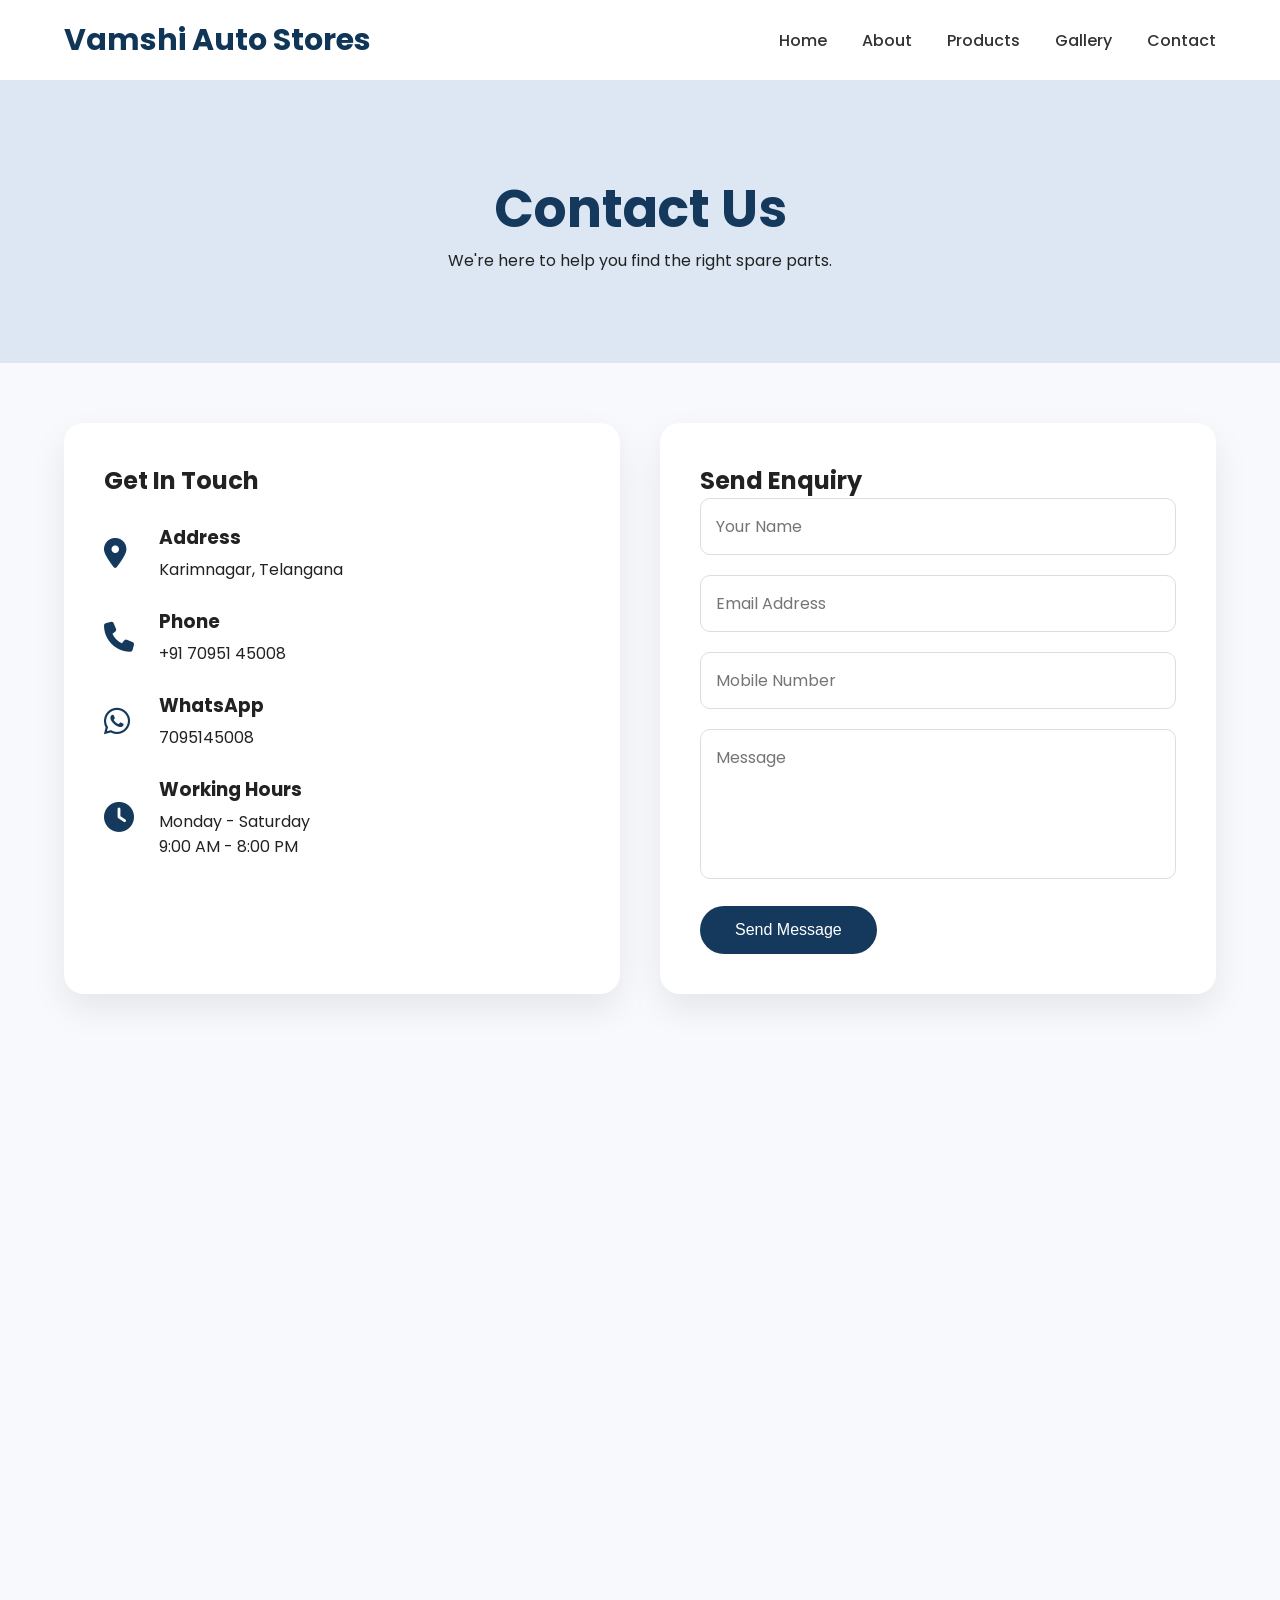
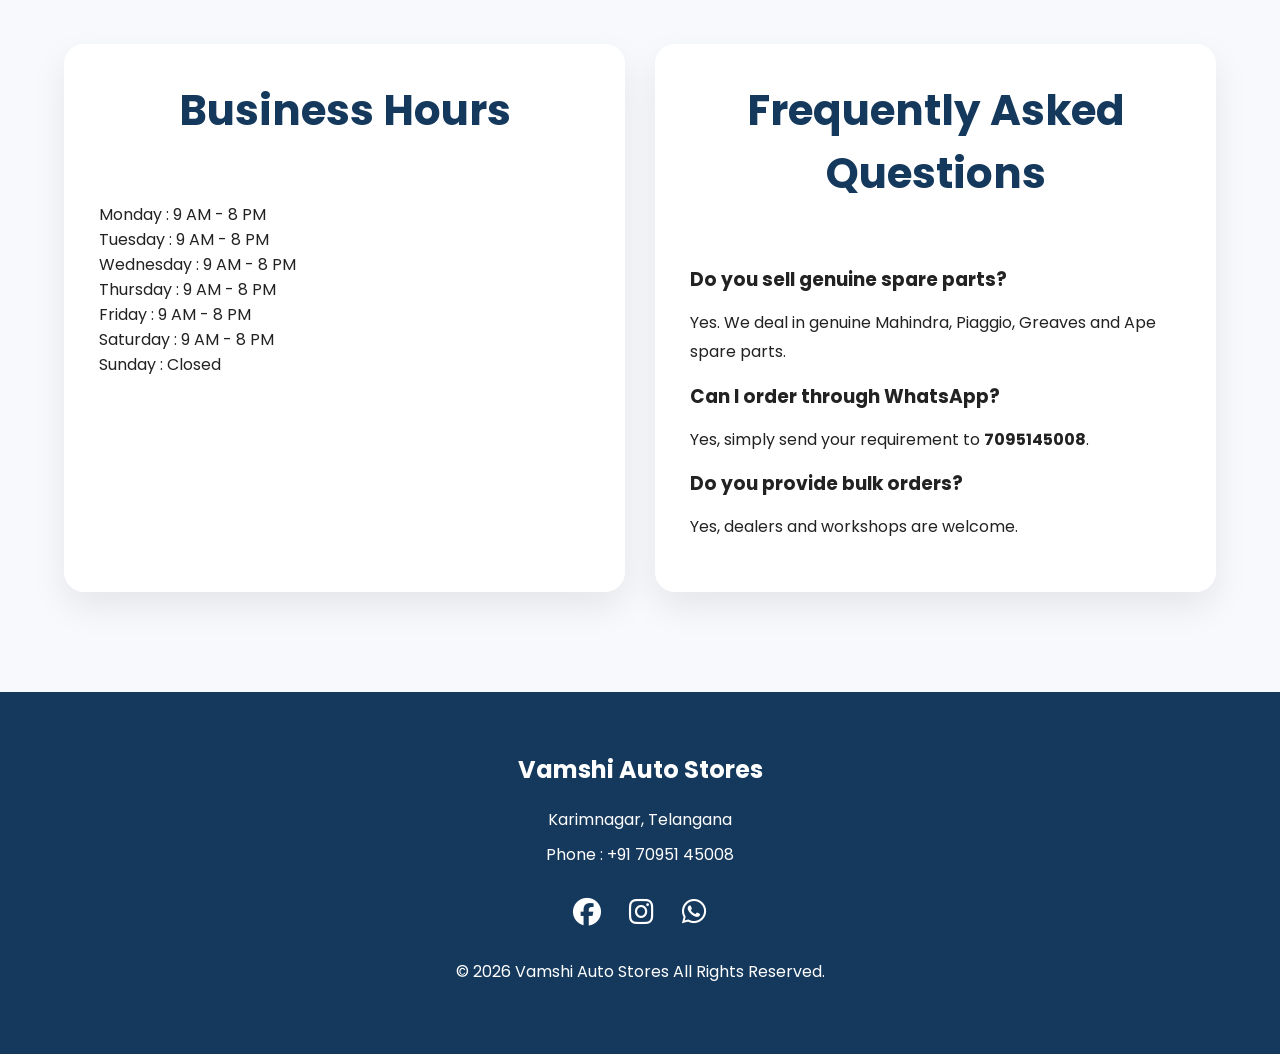
<file: contact.html>
<!DOCTYPE html>
<html lang="en">

<head>

<meta charset="UTF-8">
<meta name="viewport" content="width=device-width, initial-scale=1.0">

<title>Contact | Vamshi Auto Stores</title>

<link rel="stylesheet" href="style.css">
<link rel="stylesheet" href="responsive.css">

<link href="https://fonts.googleapis.com/css2?family=Poppins:wght@300;400;500;600;700&display=swap" rel="stylesheet">

<link rel="stylesheet"
href="https://cdnjs.cloudflare.com/ajax/libs/font-awesome/6.6.0/css/all.min.css">

<style>

.contact-banner{

margin-top:80px;
padding:90px 20px;
background:#DCE7F3;
text-align:center;

}

.contact-banner h1{

font-size:52px;
color:#15395c;

}

.contact-wrapper{

width:90%;
max-width:1200px;
margin:60px auto;

display:grid;
grid-template-columns:1fr 1fr;
gap:40px;

}

.contact-info{

background:white;
padding:40px;
border-radius:20px;
box-shadow:0 15px 35px rgba(0,0,0,.08);

}

.contact-info h2{

margin-bottom:25px;

}

.info-box{

display:flex;
align-items:center;
margin-bottom:25px;

}

.info-box i{

font-size:30px;
color:#15395c;
width:55px;

}

.info-box div h3{

margin-bottom:5px;

}

.contact-form{

background:white;

padding:40px;

border-radius:20px;

box-shadow:0 15px 35px rgba(0,0,0,.08);

}

.contact-form input,
.contact-form textarea{

width:100%;

padding:15px;

margin-bottom:20px;

border:1px solid #ddd;

border-radius:10px;

font-size:16px;

font-family:Poppins;

}

.contact-form textarea{

height:150px;

resize:none;

}

.contact-form button{

background:#15395c;

color:white;

padding:15px 35px;

border:none;

border-radius:50px;

cursor:pointer;

font-size:16px;

}

iframe{

width:90%;

height:450px;

display:block;

margin:40px auto;

border:none;

border-radius:20px;

}

.business-hours{

width:90%;

max-width:1200px;

margin:auto;

display:grid;

grid-template-columns:repeat(2,1fr);

gap:30px;

}

.hours{

background:white;

padding:35px;

border-radius:20px;

box-shadow:0 15px 35px rgba(0,0,0,.08);

}

.faq{

background:white;

padding:35px;

border-radius:20px;

box-shadow:0 15px 35px rgba(0,0,0,.08);

}

.faq h3{

margin-bottom:15px;

}

.faq p{

margin-bottom:15px;

line-height:1.8;

}

@media(max-width:900px){

.contact-wrapper,
.business-hours{

grid-template-columns:1fr;

}

}

</style>

</head>

<body>

<header>

<nav class="navbar">

<div class="logo">

<h2>Vamshi Auto Stores</h2>

</div>

<ul class="nav-links">

<li><a href="index.html">Home</a></li>

<li><a href="about.html">About</a></li>

<li><a href="products.html">Products</a></li>

<li><a href="gallery.html">Gallery</a></li>

<li><a href="contact.html" class="active">Contact</a></li>

</ul>

<div class="menu-btn">

<i class="fas fa-bars"></i>

</div>

</nav>

</header>

<section class="contact-banner">

<h1>Contact Us</h1>

<p>

We're here to help you find the right spare parts.

</p>

</section>

<div class="contact-wrapper">

<div class="contact-info">

<h2>Get In Touch</h2>

<div class="info-box">

<i class="fas fa-map-marker-alt"></i>

<div>

<h3>Address</h3>

<p>Karimnagar, Telangana</p>

</div>

</div>

<div class="info-box">

<i class="fas fa-phone"></i>

<div>

<h3>Phone</h3>

<p>+91 70951 45008</p>

</div>

</div>

<div class="info-box">

<i class="fab fa-whatsapp"></i>

<div>

<h3>WhatsApp</h3>

<p>7095145008</p>

</div>

</div>

<div class="info-box">

<i class="fas fa-clock"></i>

<div>

<h3>Working Hours</h3>

<p>Monday - Saturday</p>

<p>9:00 AM - 8:00 PM</p>

</div>

</div>

</div>

<div class="contact-form">

<h2>Send Enquiry</h2>

<form>

<input type="text" placeholder="Your Name">

<input type="email" placeholder="Email Address">

<input type="tel" placeholder="Mobile Number">

<textarea placeholder="Message"></textarea>

<button type="submit">

Send Message

</button>

</form>

</div>

</div>

<iframe

src="https://www.google.com/maps?q=Karimnagar&output=embed">

</iframe>

<section class="business-hours">

<div class="hours">

<h2>Business Hours</h2>

<p>Monday : 9 AM - 8 PM</p>

<p>Tuesday : 9 AM - 8 PM</p>

<p>Wednesday : 9 AM - 8 PM</p>

<p>Thursday : 9 AM - 8 PM</p>

<p>Friday : 9 AM - 8 PM</p>

<p>Saturday : 9 AM - 8 PM</p>

<p>Sunday : Closed</p>

</div>

<div class="faq">

<h2>Frequently Asked Questions</h2>

<h3>Do you sell genuine spare parts?</h3>

<p>Yes. We deal in genuine Mahindra, Piaggio, Greaves and Ape spare parts.</p>

<h3>Can I order through WhatsApp?</h3>

<p>Yes, simply send your requirement to <strong>7095145008</strong>.</p>

<h3>Do you provide bulk orders?</h3>

<p>Yes, dealers and workshops are welcome.</p>

</div>

</section>

<footer>

<h2>Vamshi Auto Stores</h2>

<p>Karimnagar, Telangana</p>

<p>Phone : +91 70951 45008</p>

<div class="social">

<a href="#"><i class="fab fa-facebook"></i></a>

<a href="#"><i class="fab fa-instagram"></i></a>

<a href="https://wa.me/917095145008">

<i class="fab fa-whatsapp"></i>

</a>

</div>

<p>

© 2026 Vamshi Auto Stores

All Rights Reserved.

</p>

</footer>

<script src="script.js"></script>

</body>

</html>
</file>
<file: style.css>
/*==============================
Vamshi Auto Stores
style.css
==============================*/

*{
    margin:0;
    padding:0;
    box-sizing:border-box;
}

html{
    scroll-behavior:smooth;
}

body{
    font-family:'Poppins',sans-serif;
    background:#f7f9fc;
    color:#222;
    overflow-x:hidden;
}

img{
    width:100%;
    display:block;
}

a{
    text-decoration:none;
}

ul{
    list-style:none;
}

.container{
    width:90%;
    max-width:1200px;
    margin:auto;
}

/*==============================
NAVBAR
==============================*/

header{
    position:fixed;
    width:100%;
    top:0;
    left:0;
    z-index:1000;
    background:rgba(255,255,255,.95);
    backdrop-filter:blur(10px);
    box-shadow:0 2px 20px rgba(0,0,0,.08);
}

.navbar{
    width:90%;
    max-width:1300px;
    margin:auto;
    display:flex;
    justify-content:space-between;
    align-items:center;
    height:80px;
}

.logo h2{
    color:#0f3557;
    font-size:30px;
    font-weight:700;
}

.nav-links{
    display:flex;
    gap:35px;
}

.nav-links a{
    color:#333;
    font-weight:500;
    transition:.3s;
}

.nav-links a:hover{
    color:#0f5f94;
}

.menu-btn{
    display:none;
    font-size:28px;
    cursor:pointer;
}

/*==============================
HERO
==============================*/

.hero{
    height:100vh;
    background:linear-gradient(135deg,#DCE7F3,#edf4fb);
    position:relative;
    display:flex;
    align-items:center;
}

.overlay{
    position:absolute;
    inset:0;
    background:rgba(255,255,255,.15);
}

.hero-content{
    width:90%;
    max-width:1300px;
    margin:auto;
    display:flex;
    align-items:center;
    justify-content:space-between;
    position:relative;
    z-index:2;
}

.hero-left{
    width:50%;
}

.hero-left h1{
    font-size:58px;
    color:#15395c;
    line-height:1.2;
    margin-bottom:20px;
}

.hero-left p{
    font-size:22px;
    color:#555;
    margin-bottom:35px;
}

.hero-buttons{
    display:flex;
    gap:20px;
}

.btn{
    background:#15395c;
    color:white;
    padding:15px 35px;
    border-radius:50px;
    transition:.3s;
}

.btn:hover{
    background:#0d2841;
}

.btn2{
    background:#25D366;
    color:white;
    padding:15px 35px;
    border-radius:50px;
    transition:.3s;
}

.btn2:hover{
    background:#1db954;
}

.hero-right{
    width:45%;
}

.hero-right img{
    animation:float 4s ease-in-out infinite;
}

@keyframes float{

0%{
transform:translateY(0);
}

50%{
transform:translateY(-15px);
}

100%{
transform:translateY(0);
}

}

/*==============================
SECTIONS
==============================*/

section{
    padding:100px 0;
}

section h2{
    text-align:center;
    font-size:42px;
    color:#15395c;
    margin-bottom:60px;
}

/*==============================
ABOUT
==============================*/

.about .container{
    display:flex;
    align-items:center;
    justify-content:space-between;
    gap:60px;
}

.about-image{
    width:48%;
}

.about-image img{
    border-radius:20px;
    box-shadow:0 20px 40px rgba(0,0,0,.15);
}

.about-content{
    width:48%;
}

.about-content p{
    line-height:1.9;
    margin-bottom:25px;
    color:#555;
}

.about-content li{
    margin-bottom:12px;
    font-weight:500;
}

/*==============================
BRANDS
==============================*/

.brand-grid{
    width:90%;
    margin:auto;
    display:grid;
    grid-template-columns:repeat(4,1fr);
    gap:30px;
}

.brand-card{
    background:white;
    border-radius:20px;
    padding:30px;
    box-shadow:0 15px 35px rgba(0,0,0,.08);
    transition:.4s;
}

.brand-card:hover{
    transform:translateY(-10px);
}

/*==============================
PRODUCTS
==============================*/

.product-grid{
    width:90%;
    margin:auto;
    display:grid;
    grid-template-columns:repeat(3,1fr);
    gap:30px;
}

.product{
    background:white;
    border-radius:20px;
    overflow:hidden;
    box-shadow:0 15px 35px rgba(0,0,0,.08);
    transition:.4s;
}

.product:hover{
    transform:translateY(-10px);
}

.product img{
    height:220px;
    object-fit:cover;
}

.product h3{
    padding:25px;
    text-align:center;
}

/*==============================
WHY US
==============================*/

.why-grid{
    width:90%;
    margin:auto;
    display:grid;
    grid-template-columns:repeat(4,1fr);
    gap:30px;
}

.why-box{
    background:white;
    border-radius:20px;
    text-align:center;
    padding:40px;
    box-shadow:0 15px 35px rgba(0,0,0,.08);
}

.why-box i{
    font-size:55px;
    color:#15395c;
    margin-bottom:20px;
}

/*==============================
GALLERY
==============================*/

.gallery-grid{
    width:90%;
    margin:auto;
    display:grid;
    grid-template-columns:repeat(3,1fr);
    gap:20px;
}

.gallery-grid img{
    border-radius:18px;
    transition:.4s;
}

.gallery-grid img:hover{
    transform:scale(1.05);
}

/*==============================
CONTACT
==============================*/

.contact-box{
    width:90%;
    margin:auto;
    display:grid;
    grid-template-columns:repeat(3,1fr);
    gap:25px;
    margin-bottom:40px;
}

.contact-box div{
    background:white;
    padding:35px;
    border-radius:20px;
    text-align:center;
    box-shadow:0 15px 35px rgba(0,0,0,.08);
}

iframe{
    width:90%;
    height:450px;
    display:block;
    margin:auto;
    border:0;
    border-radius:20px;
}

/*==============================
FOOTER
==============================*/

footer{
    background:#15395c;
    color:white;
    text-align:center;
    padding:60px 20px;
}

footer h2{
    margin-bottom:20px;
    color:white;
}

footer p{
    margin:10px 0;
}

.social{
    margin:25px 0;
}

.social a{
    color:white;
    margin:0 12px;
    font-size:28px;
}

/*==============================
FLOAT BUTTONS
==============================*/

.whatsapp{
    position:fixed;
    right:20px;
    bottom:25px;
    width:60px;
    height:60px;
    border-radius:50%;
    background:#25D366;
    color:white;
    display:flex;
    align-items:center;
    justify-content:center;
    font-size:30px;
    box-shadow:0 10px 25px rgba(0,0,0,.2);
}

.call{
    position:fixed;
    right:20px;
    bottom:100px;
    width:60px;
    height:60px;
    border-radius:50%;
    background:#15395c;
    color:white;
    display:flex;
    align-items:center;
    justify-content:center;
    font-size:25px;
    box-shadow:0 10px 25px rgba(0,0,0,.2);
}
</file>
<file: responsive.css>
/*==================================
RESPONSIVE.CSS
Vamshi Auto Stores
===================================*/

/*==============================
Laptop
==============================*/

@media(max-width:1200px){

.hero-left h1{
font-size:48px;
}

.hero-left p{
font-size:20px;
}

section{
padding:80px 0;
}

}

/*==============================
Tablet
==============================*/

@media(max-width:992px){

.nav-links{
display:none;
position:absolute;
top:80px;
left:0;
width:100%;
background:#ffffff;
flex-direction:column;
text-align:center;
padding:30px 0;
box-shadow:0 15px 25px rgba(0,0,0,.15);
}

.nav-links.active{
display:flex;
}

.nav-links li{
margin:15px 0;
}

.menu-btn{
display:block;
}

.hero{
height:auto;
padding-top:120px;
padding-bottom:70px;
}

.hero-content{
flex-direction:column;
text-align:center;
}

.hero-left{
width:100%;
}

.hero-right{
width:80%;
margin-top:50px;
}

.hero-buttons{
justify-content:center;
flex-wrap:wrap;
}

.hero-left h1{
font-size:42px;
}

.hero-left p{
font-size:18px;
}

.about .container{
flex-direction:column;
}

.about-image,
.about-content{
width:100%;
}

.brand-grid{
grid-template-columns:repeat(2,1fr);
}

.product-grid{
grid-template-columns:repeat(2,1fr);
}

.why-grid{
grid-template-columns:repeat(2,1fr);
}

.gallery-grid{
grid-template-columns:repeat(2,1fr);
}

.contact-box{
grid-template-columns:1fr;
}

iframe{
height:350px;
}

}

/*==============================
Mobile
==============================*/

@media(max-width:768px){

.logo h2{
font-size:24px;
}

.hero-left h1{
font-size:34px;
}

.hero-left p{
font-size:17px;
}

.hero-right{
width:100%;
}

.hero-buttons{
flex-direction:column;
align-items:center;
}

.btn,
.btn2{
width:220px;
text-align:center;
}

section{
padding:70px 0;
}

section h2{
font-size:32px;
margin-bottom:40px;
}

.brand-grid{
grid-template-columns:1fr;
gap:20px;
}

.product-grid{
grid-template-columns:1fr;
}

.why-grid{
grid-template-columns:1fr;
}

.gallery-grid{
grid-template-columns:1fr;
}

.brand-card,
.product,
.why-box,
.contact-box div{
border-radius:18px;
}

.about-content p{
font-size:16px;
}

.about-content li{
font-size:15px;
}

footer{
padding:50px 20px;
}

.social a{
font-size:24px;
margin:0 10px;
}

.whatsapp,
.call{
width:55px;
height:55px;
font-size:24px;
right:15px;
}

.call{
bottom:90px;
}

}

/*==============================
Small Mobile
==============================*/

@media(max-width:480px){

.navbar{
height:70px;
}

.hero{
padding-top:100px;
}

.hero-left h1{
font-size:28px;
line-height:1.3;
}

.hero-left p{
font-size:15px;
}

.btn,
.btn2{
width:200px;
padding:13px;
font-size:15px;
}

.logo h2{
font-size:20px;
}

.product img{
height:180px;
}

iframe{
height:280px;
}

footer h2{
font-size:24px;
}

footer p{
font-size:14px;
}

}
</file>
